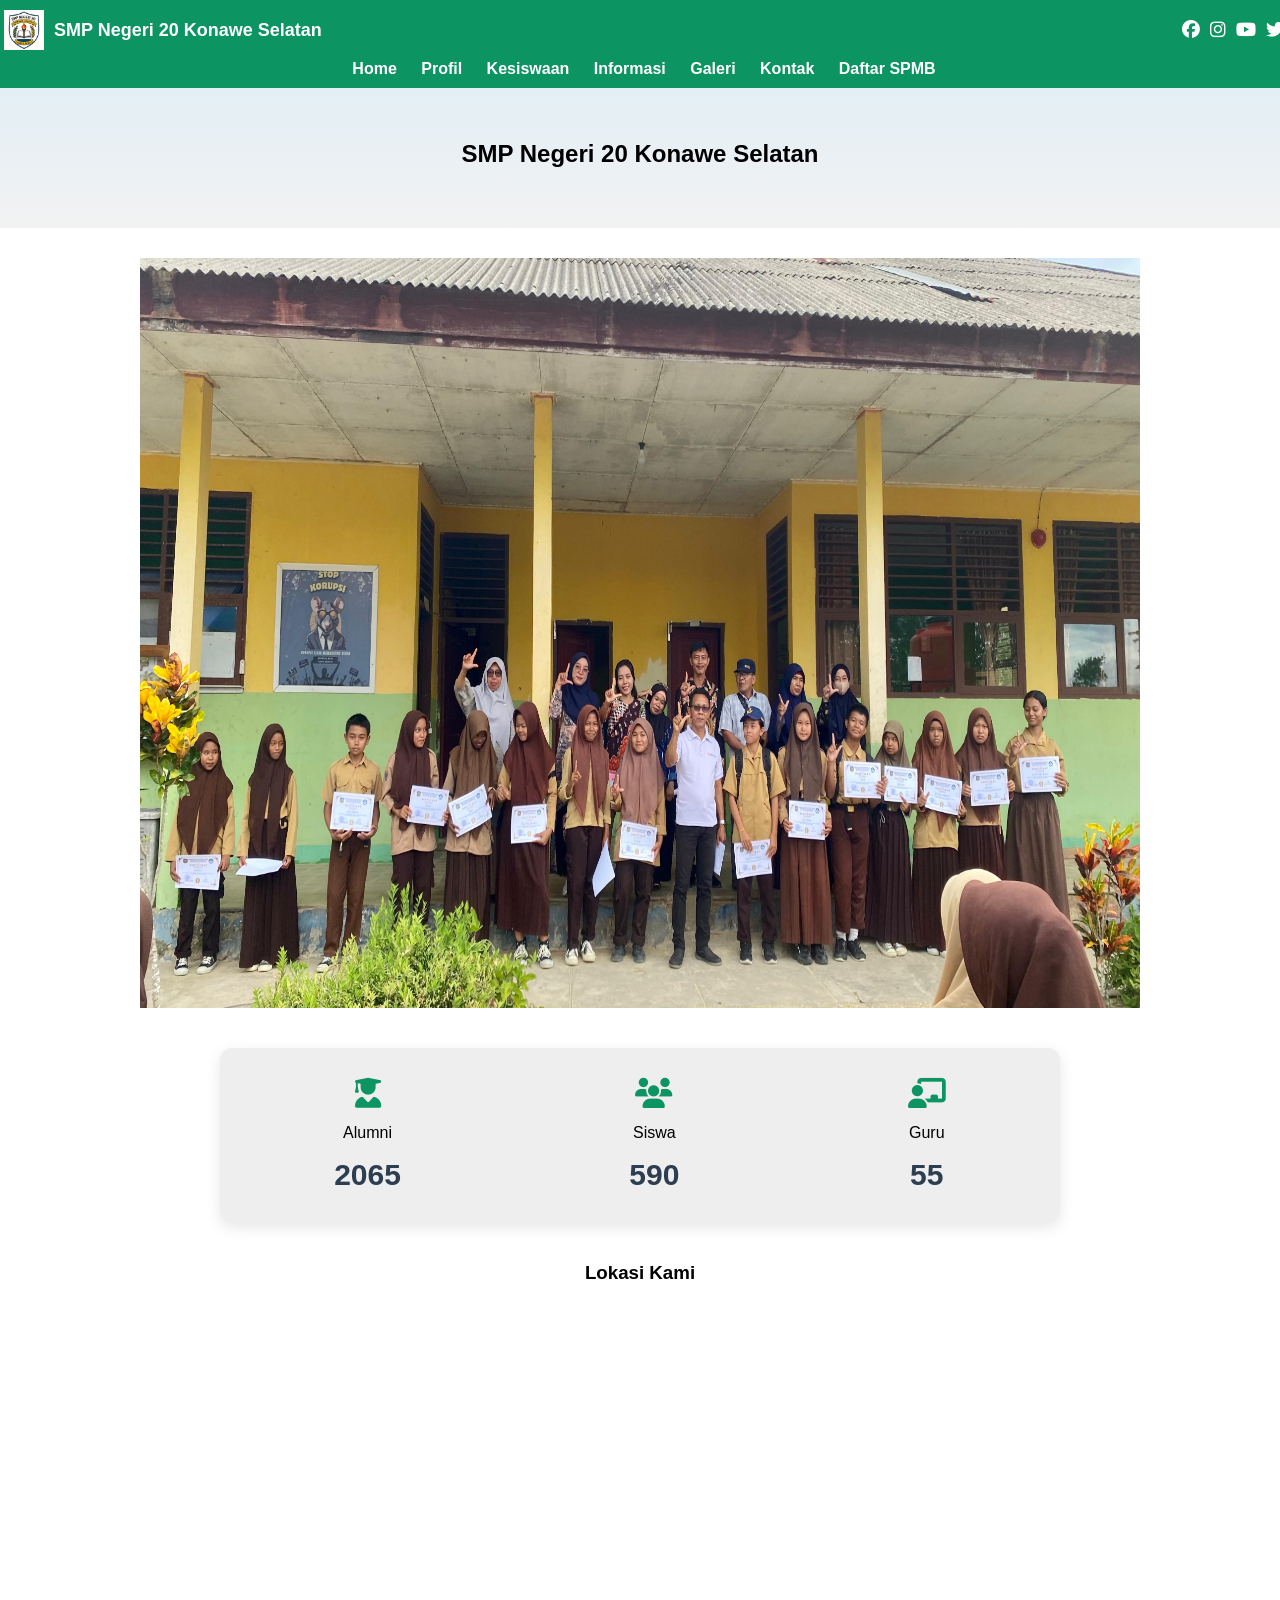
<file: a/index1.html>
<!DOCTYPE html>
<html lang="id">
<head>
  <meta charset="UTF-8">
  <meta name="viewport" content="width=device-width, initial-scale=1.0">
  <title>SMP Negeri 20 Konawe Selatan</title>
  <link rel="stylesheet" href="https://cdnjs.cloudflare.com/ajax/libs/font-awesome/6.4.0/css/all.min.css">
  <style>
    body {
      margin: 0;
      font-family: Arial, sans-serif;
    }

    .header {
      position: fixed;
      top: 0;
      width: 100%;
      background-color: #0c9463;
      color: white;
      padding: 10px 4px;
      display: flex;
      justify-content: space-between;
      align-items: center;
      z-index: 100;
      flex-wrap: wrap;
    }
    .counter-section {
  display: flex;
  justify-content: center;
  gap: 40px;
  margin: 40px auto;
  background-color: #fff;
  padding: 30px;
  border-radius: 12px;
  max-width: 800px;
  box-shadow: 0 5px 15px rgba(0, 0, 0, 0.1);
}
.counter-box {
  text-align: center;
}
.counter-box i {
  font-size: 40px;
  color: #0d6efd;
}
.counter-box span {
  display: block;
  font-size: 30px;
  font-weight: bold;
  margin-top: 10px;
  color: #2c3e50;
}
    .logo {
      font-weight: bold;
      font-size: 18px;
    }

    .sosmed-icons {
      display: flex;
      gap: 10px;
    }

    .sosmed-icons a {
      color: white;
      text-decoration: none;
      font-size: 18px;
    }

    .nav-menu {
      margin-top: 10px;
      width: 100%;
      text-align: center;
    }

    .nav-menu a {
      color: white;
      margin: 0 10px;
      text-decoration: none;
      font-weight: bold;
    }

    .hero {
      padding-top: 120px;
      text-align: center;
      background: linear-gradient(to top, #f2f2f2, #d9edf7);
      padding-bottom: 40px;
    }
   .logo {
    display: flex;
    align-items: center;
    gap: 10px;
    }

    .logo-img {
      height: 40px; /* Ubah sesuai ukuran yang diinginkan */
    }  

   .logo-text {
     font-weight: bold;
    font-size: 18px;
    color: white;
    }

    .hero img {
      width: 100%;
      max-width: 800px;
    }

    .slider {
      display: flex;
      overflow: hidden;
      max-width: 1000px;
      margin: 30px auto;
      position: relative;
    }

    .slides {
      display: flex;
      width: 300%;
      animation: slide 12s infinite;
    }

    .slides img {
      width: 100%;
      flex: 1 0 100%;
    }

    @keyframes slide {
      0% { transform: translateX(0); }
      33% { transform: translateX(-100%); }
      66% { transform: translateX(-200%); }
      100% { transform: translateX(0); }
    }

    .counter-section {
      display: flex;
      justify-content: space-around;
      align-items: center;
      background-color: #eee;
      padding: 20px;
      flex-wrap: wrap;
    }

    .counter-section div {
      text-align: center;
      margin: 10px;
    }

    .counter-section i {
      font-size: 30px;
      color: #0c9463;
    }

    .contact-form {
      padding: 40px 20px;
      background: #f9f9f9;
      max-width: 600px;
      margin: 0 auto;
    }

    .contact-form h3 {
      text-align: center;
      color: #0c9463;
    }

    .contact-form form {
      display: flex;
      flex-direction: column;
      gap: 15px;
    }

    .contact-form input,
    .contact-form textarea {
      padding: 10px;
      border: 1px solid #ccc;
      border-radius: 5px;
      font-size: 16px;
    }

    .contact-form button {
      background-color: #0c9463;
      color: white;
      border: none;
      padding: 10px;
      border-radius: 5px;
      cursor: pointer;
    }

    .contact-form button:hover {
      background-color: #08714d;
    }

    .map {
      margin: 40px auto;
      max-width: 800px;
      text-align: center;
    }

    .map iframe {
      width: 100%;
      height: 400px;
      border: none;
    }

    @media (max-width: 768px) {
      .header {
        flex-direction: column;
        align-items: flex-start;
      }
      .sosmed-icons {
        margin-top: 10px;
        margin-right: 20px; /* geser ke kiri */
      }
      .nav-menu {
        font-size: 1px;
      }
    }
  </style>
</head>
<body>
  <div class="header">
    <div class="logo">
      <img src="image/Logo.jpg" alt="Logo SMA" class="logo-img">
      <span class="logo-text">SMP Negeri 20 Konawe Selatan</span>
    </div>
    <div class="sosmed-icons">
  <a href="https://www.facebook.com/namapengguna" target="_blank"><i class="fab fa-facebook"></i></a>
  <a href="https://www.instagram.com/namapengguna" target="_blank"><i class="fab fa-instagram"></i></a>
  <a href="https://youtube.com/@smpn20konsel?si=7IowiIrFtOMK7kyO" target="_blank"><i class="fab fa-youtube"></i></a>
  <a href="https://twitter.com/namapengguna" target="_blank"><i class="fab fa-twitter"></i></a>
</div>

    <div class="nav-menu">
      <a href="index.html">Home</a>
      <a href="profil.html">Profil</a>
    <a href="kesiswaan.html">Kesiswaan</a>
    <a href="informasi.html">Informasi</a>
    <a href="galeri.html">Galeri</a>
    <a href="kontak.html">Kontak</a>
    <a href="daftar_spmb.html">Daftar SPMB</a>
    </div>
  </div>

  <div class="hero">
    <h2>SMP Negeri 20 Konawe Selatan</h2>
  </div>

  <div class="slider">
    <div class="slides">
      <img src="image/SEKOLAH (2).jpg" alt="Slide 1">
      <img src="image/SEKOLAH.jpg" alt="Slide 2">
      <img src="image/upacara.jpg" alt="Slide 3">
    </div>
  </div>

  <div class="counter-section">
  <div class="counter-box">
    <i class="fas fa-user-graduate"></i>
    <p>Alumni</p>
    <span id="alumni-count">0</span>
  </div>
  <div class="counter-box">
    <i class="fas fa-users"></i>
    <p>Siswa</p>
    <span id="siswa-count">0</span>
  </div>
  <div class="counter-box">
    <i class="fas fa-chalkboard-teacher"></i>
    <p>Guru</p>
    <span id="guru-count">0</span>
  </div>
</div>

  <div class="map">
    <h3>Lokasi Kami</h3>
    <iframe src="https://www.google.com/maps/embed?pb=!1m10!1m8!1m3!1d966.5103690340791!2d122.272397!3d-4.0094382!3m2!1i1024!2i768!4f13.1!5e1!3m2!1sen!2sid!4v1749658467121!5m2!1sen!2sid" width="600" height="450" style="border:0;" allowfullscreen="" loading="lazy" referrerpolicy="no-referrer-when-downgrade"></iframe>
  </div>

  <script>
  function animateCount(id, target) {
    const element = document.getElementById(id);
    let count = 0;
    const step = Math.ceil(target / 100);
    const interval = setInterval(() => {
      count += step;
      if (count >= target) {
        count = target;
        clearInterval(interval);
      }
      element.textContent = count;
    }, 20);
  }

  window.addEventListener('load', () => {
    animateCount('alumni-count', 3500);
    animateCount('siswa-count', 950);
    animateCount('guru-count', 55);
  });
</script>
</body>
</html>
</file>
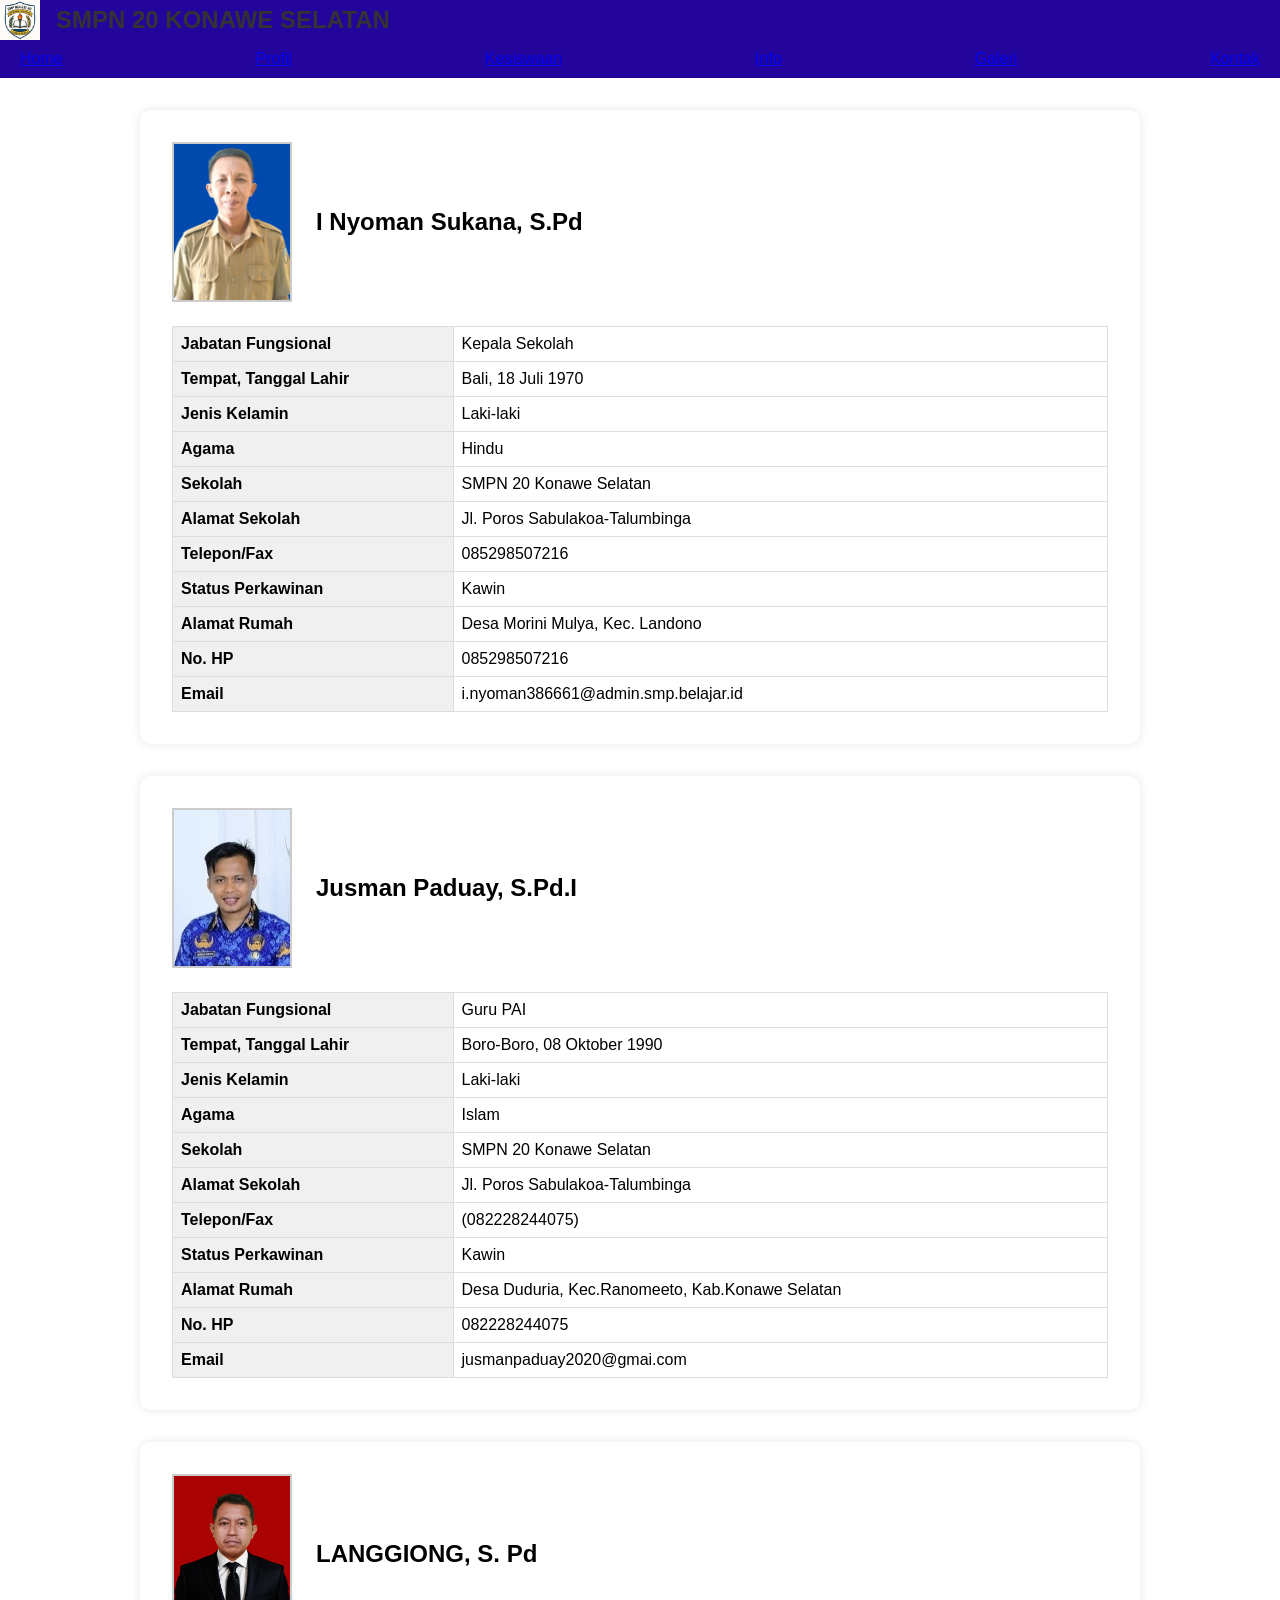
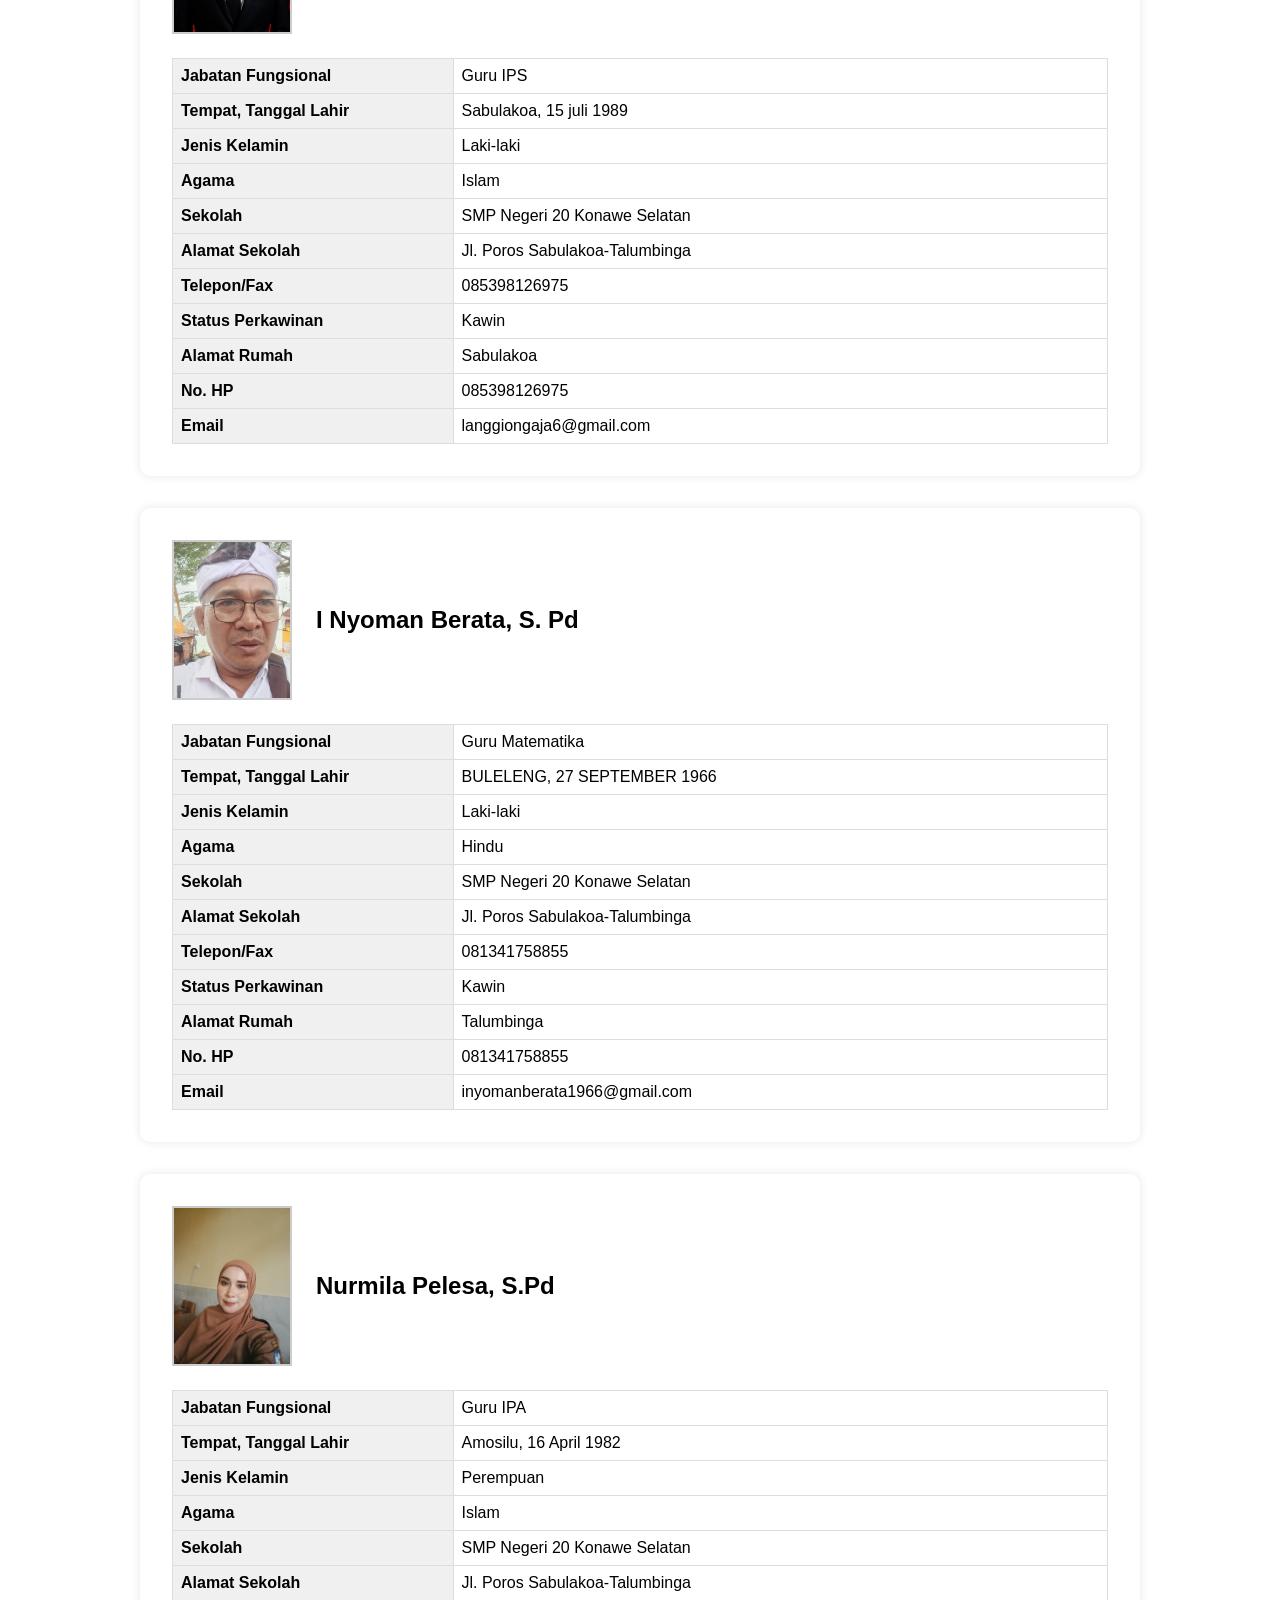
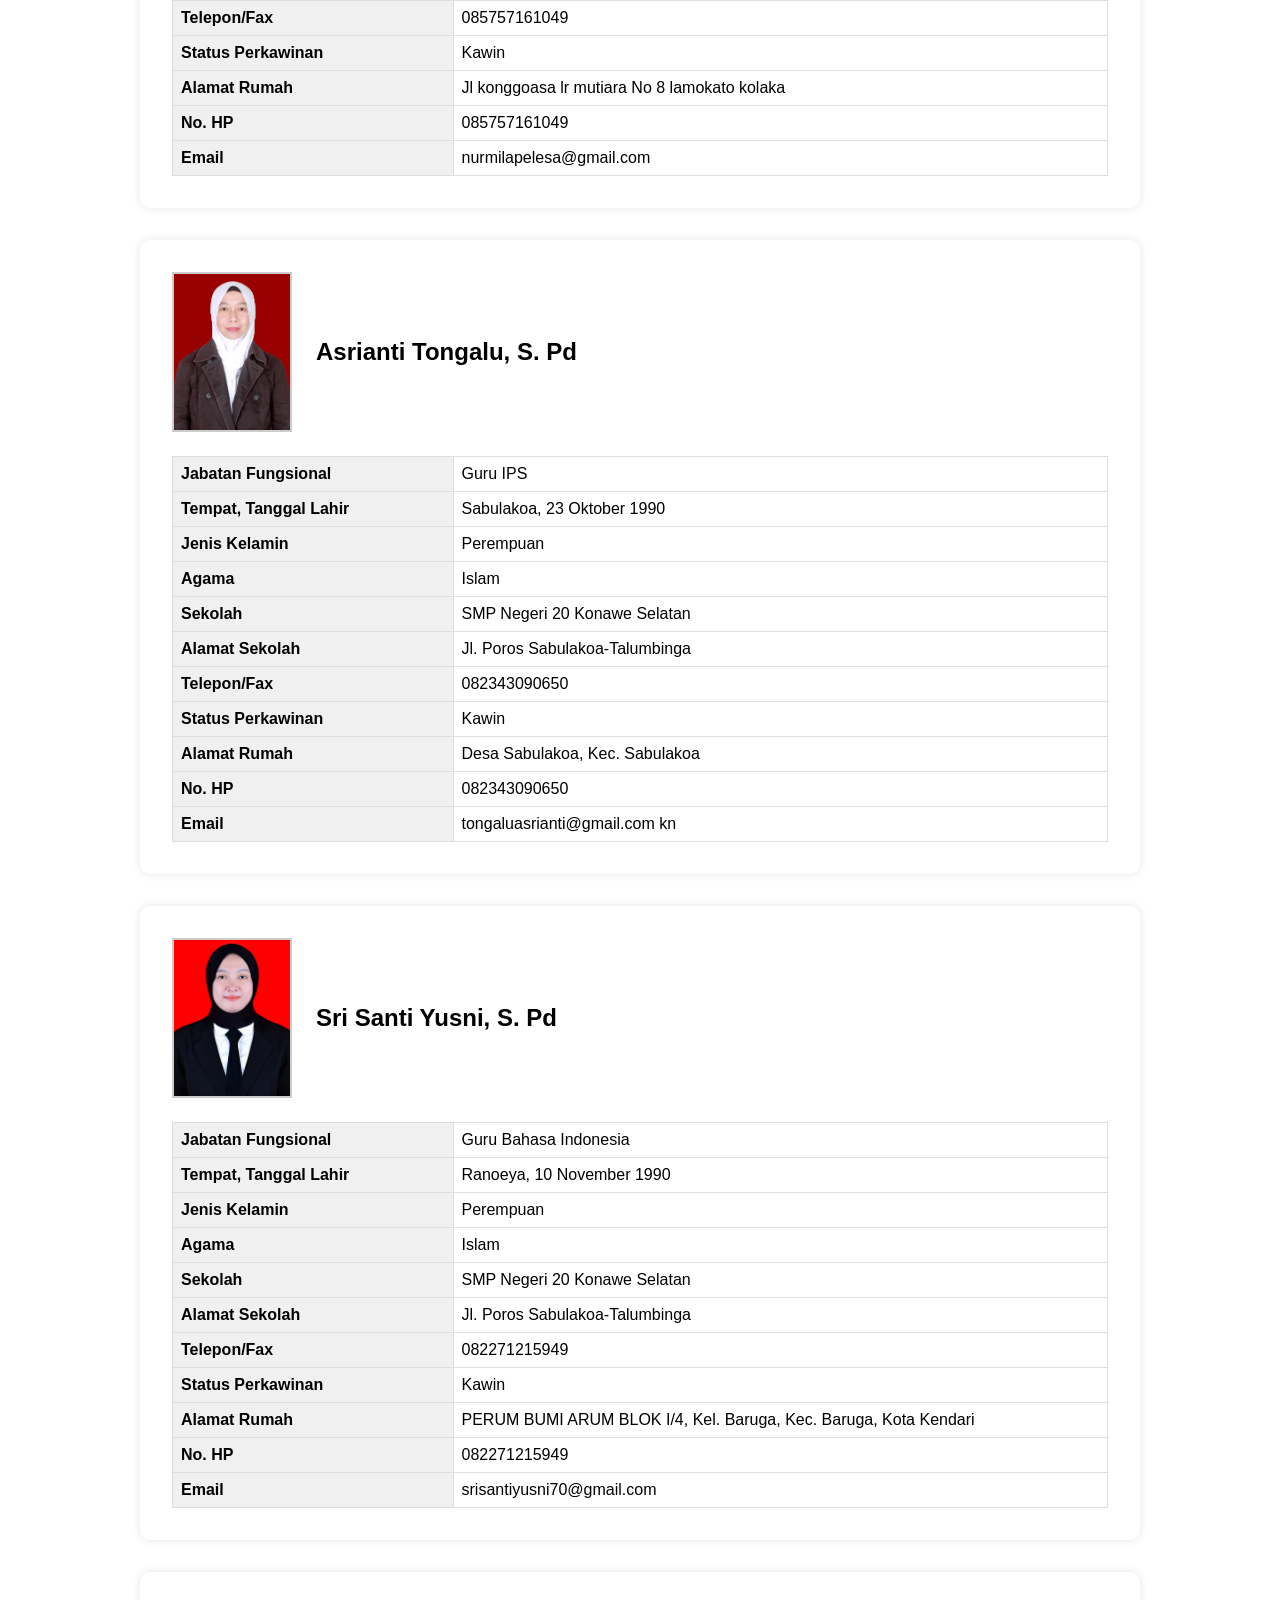
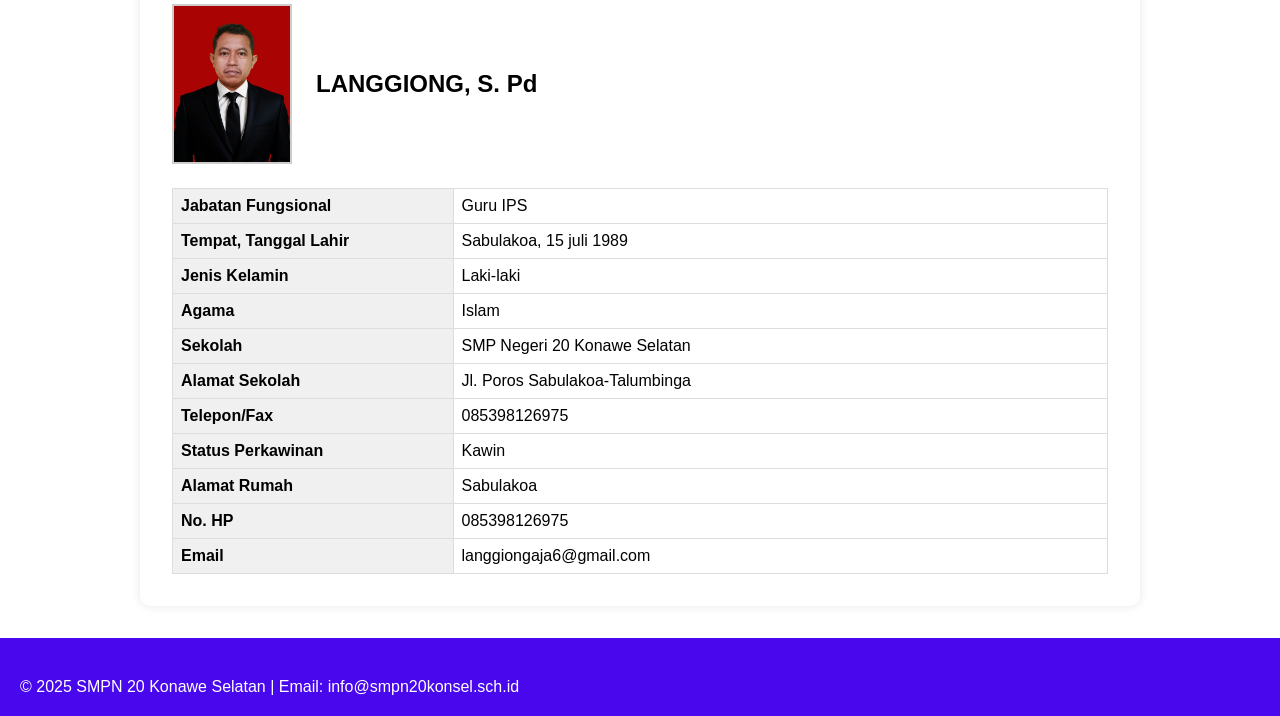
<file: a/pofil guru.html>
<!DOCTYPE html>

<html lang="id">
<head>
<meta charset="utf-8"/>
<meta content="width=device-width, initial-scale=1.0" name="viewport"/>
<title>Profil Guru</title>
<link href="assets/css/style.css" rel="stylesheet"/>
<style>
    .profil-container {
      max-width: 1000px;
      margin: 2rem auto;
      background: #fff;
      padding: 2rem;
      border-radius: 10px;
      box-shadow: 0 0 10px rgba(0,0,0,0.1);
    }
    .profil-header {
      display: flex;
      align-items: center;
      gap: 1.5rem;
    }
    .profil-header img {
      width: 120px;
      height: 160px;
      object-fit: cover;
      border: 2px solid #ccc;
    }
    table {
      width: 100%;
      border-collapse: collapse;
      margin-top: 1.5rem;
    }
    table, th, td {
      border: 1px solid #ddd;
    }
    th, td {
      text-align: left;
      padding: 8px;
    }
    th {
      background-color: #f0f0f0;
      width: 30%;
    }
  </style>
</head>
<body><header>
<div style="display:flex;align-items:center;">
    <img alt="Logo Sekolah" src="image/Logo.jpg" width="40"/>
    <h1 style="margin-left: 1rem; font-size: 1.5rem; color: #333;">SMPN 20 KONAWE SELATAN</h1>
  </div>
<nav>
<a href="index.html">Home</a>
<a href="profil.html">Profil</a>
<a href="kesiswaan.html">Kesiswaan</a>
<a href="informasi.html">Info</a>
<a href="galeri.html">Galeri</a>
<a href="kontak.html">Kontak</a>
</nav>
</header>

<body>
<main>
<div class="profil-container">
<div class="profil-header">
<img alt="I Nyoman Sukana, S.Pd" src="image/I NYOMAN SUKANADA.jpeg"/>
<h2>I Nyoman Sukana, S.Pd</h2>
</div>
<table>
<tr><th>Jabatan Fungsional</th><td>Kepala Sekolah</td></tr>
<tr><th>Tempat, Tanggal Lahir</th><td>Bali, 18 Juli 1970 </td></tr>
<tr><th>Jenis Kelamin</th><td>Laki-laki</td></tr>
<tr><th>Agama</th><td>Hindu</td></tr>
<tr><th>Sekolah</th><td>SMPN 20 Konawe Selatan</td></tr>
<tr><th>Alamat Sekolah</th><td>Jl. Poros Sabulakoa-Talumbinga</td></tr>
<tr><th>Telepon/Fax</th><td>085298507216</td></tr>
<tr><th>Status Perkawinan</th><td>Kawin</td></tr>
<tr><th>Alamat Rumah</th><td>Desa Morini Mulya, Kec. Landono</td></tr>
<tr><th>No. HP</th><td>085298507216</td></tr>
<tr><th>Email</th><td>i.nyoman386661@admin.smp.belajar.id</td></tr>
</table>
</div>
</main>
<main>
<div class="profil-container">
<div class="profil-header">
<img alt="Foto jusman paduai" src="image/jusman paduai.jpg"/>
<h2>Jusman Paduay, S.Pd.I</h2>
</div>
<table>
<tr><th>Jabatan Fungsional</th><td>Guru PAI</td></tr>
<tr><th>Tempat, Tanggal Lahir</th><td>Boro-Boro, 08 Oktober 1990</td></tr>
<tr><th>Jenis Kelamin</th><td>Laki-laki</td></tr>
<tr><th>Agama</th><td>Islam</td></tr>
<tr><th>Sekolah</th><td>SMPN 20 Konawe Selatan</td></tr>
<tr><th>Alamat Sekolah</th><td>Jl. Poros Sabulakoa-Talumbinga</td></tr>
<tr><th>Telepon/Fax</th><td>(082228244075)</td></tr>
<tr><th>Status Perkawinan</th><td>Kawin</td></tr>
<tr><th>Alamat Rumah</th><td>Desa Duduria, Kec.Ranomeeto, Kab.Konawe Selatan</td></tr>
<tr><th>No. HP</th><td>082228244075</td></tr>
<tr><th>Email</th><td>jusmanpaduay2020@gmai.com</td></tr>
</table>
</div>
</main>
<main>
<div class="profil-container">
<div class="profil-header">
<img alt="Foto TARYADI" src="image/Langgiong Aja.jpg"/>
<h2>LANGGIONG, S. Pd</h2>
</div>
<table>
<tr><th>Jabatan Fungsional</th><td>Guru IPS</td></tr>
<tr><th>Tempat, Tanggal Lahir</th><td>Sabulakoa, 15 juli 1989</td></tr>
<tr><th>Jenis Kelamin</th><td>Laki-laki</td></tr>
<tr><th>Agama</th><td>Islam</td></tr>
<tr><th>Sekolah</th><td>SMP Negeri 20 Konawe Selatan</td></tr>
<tr><th>Alamat Sekolah</th><td>Jl. Poros Sabulakoa-Talumbinga</td></tr>
<tr><th>Telepon/Fax</th><td>085398126975</td></tr>
<tr><th>Status Perkawinan</th><td>Kawin</td></tr>
<tr><th>Alamat Rumah</th><td>Sabulakoa</td></tr>
<tr><th>No. HP</th><td>085398126975</td></tr>
<tr><th>Email</th><td>langgiongaja6@gmail.com</td></tr>
</table>
</div>
</main>
<main>
<div class="profil-container">
<div class="profil-header">
<img alt="Foto TARYADI" src="image/I Nyoman Berata.jpg"/>
<h2>I Nyoman Berata, S. Pd</h2>
</div>
<table>
<tr><th>Jabatan Fungsional</th><td>Guru Matematika</td></tr>
<tr><th>Tempat, Tanggal Lahir</th><td>BULELENG, 27 SEPTEMBER 1966</td></tr>
<tr><th>Jenis Kelamin</th><td>Laki-laki</td></tr>
<tr><th>Agama</th><td>Hindu</td></tr>
<tr><th>Sekolah</th><td>SMP Negeri 20 Konawe Selatan</td></tr>
<tr><th>Alamat Sekolah</th><td>Jl. Poros Sabulakoa-Talumbinga</td></tr>
<tr><th>Telepon/Fax</th><td>081341758855</td></tr>
<tr><th>Status Perkawinan</th><td>Kawin</td></tr>
<tr><th>Alamat Rumah</th><td>Talumbinga</td></tr>
<tr><th>No. HP</th><td>081341758855</td></tr>
<tr><th>Email</th><td>inyomanberata1966@gmail.com</td></tr>
</table>
</div>
</main>
<main>
<div class="profil-container">
<div class="profil-header">
<img alt="Foto TARYADI" src="image/Nurmila Pelesa.jpeg"/>
<h2>Nurmila Pelesa, S.Pd</h2>
</div>
<table>
<tr><th>Jabatan Fungsional</th><td>Guru IPA</td></tr>
<tr><th>Tempat, Tanggal Lahir</th><td>Amosilu, 16 April 1982</td></tr>
<tr><th>Jenis Kelamin</th><td>Perempuan</td></tr>
<tr><th>Agama</th><td>Islam</td></tr>
<tr><th>Sekolah</th><td>SMP Negeri 20 Konawe Selatan</td></tr>
<tr><th>Alamat Sekolah</th><td>Jl. Poros Sabulakoa-Talumbinga</td></tr>
<tr><th>Telepon/Fax</th><td>085757161049</td></tr>
<tr><th>Status Perkawinan</th><td>Kawin</td></tr>
<tr><th>Alamat Rumah</th><td>Jl konggoasa lr mutiara No 8 lamokato kolaka</td></tr>
<tr><th>No. HP</th><td>085757161049</td></tr>
<tr><th>Email</th><td>nurmilapelesa@gmail.com</td></tr>
</table>
</div>
</main>
<main>
<div class="profil-container">
<div class="profil-header">
<img alt="Foto TARYADI" src="image/ASRIANTI TONGALU - Asrianti Tongalu.jpg"/>
<h2>Asrianti Tongalu, S. Pd</h2>
</div>
<table>
<tr><th>Jabatan Fungsional</th><td>Guru IPS</td></tr>
<tr><th>Tempat, Tanggal Lahir</th><td>Sabulakoa, 23 Oktober 1990</td></tr>
<tr><th>Jenis Kelamin</th><td>Perempuan</td></tr>
<tr><th>Agama</th><td>Islam</td></tr>
<tr><th>Sekolah</th><td>SMP Negeri 20 Konawe Selatan</td></tr>
<tr><th>Alamat Sekolah</th><td>Jl. Poros Sabulakoa-Talumbinga</td></tr>
<tr><th>Telepon/Fax</th><td>082343090650</td></tr>
<tr><th>Status Perkawinan</th><td>Kawin</td></tr>
<tr><th>Alamat Rumah</th><td>Desa Sabulakoa, Kec. Sabulakoa</td></tr>
<tr><th>No. HP</th><td>082343090650</td></tr>
<tr><th>Email</th><td>tongaluasrianti@gmail.com kn</td></tr>
</table>
</div>
</main>
<main>
<div class="profil-container">
<div class="profil-header">
<img alt="Foto TARYADI" src="image/Sri Santi Yusni - anak rantau.jpg"/>
<h2>Sri Santi Yusni, S. Pd</h2>
</div>
<table>
<tr><th>Jabatan Fungsional</th><td>Guru Bahasa Indonesia</td></tr>
<tr><th>Tempat, Tanggal Lahir</th><td>Ranoeya, 10 November 1990</td></tr>
<tr><th>Jenis Kelamin</th><td>Perempuan</td></tr>
<tr><th>Agama</th><td>Islam</td></tr>
<tr><th>Sekolah</th><td>SMP Negeri 20 Konawe Selatan</td></tr>
<tr><th>Alamat Sekolah</th><td>Jl. Poros Sabulakoa-Talumbinga</td></tr>
<tr><th>Telepon/Fax</th><td>082271215949</td></tr>
<tr><th>Status Perkawinan</th><td>Kawin</td></tr>
<tr><th>Alamat Rumah</th><td>PERUM BUMI ARUM BLOK I/4, Kel. Baruga, Kec. Baruga, Kota Kendari</td></tr>
<tr><th>No. HP</th><td>082271215949</td></tr>
<tr><th>Email</th><td>srisantiyusni70@gmail.com</td></tr>
</table>
</div>
</main>
<main>
<div class="profil-container">
<div class="profil-header">
<img alt="Foto TARYADI" src="image/Langgiong Aja.jpg"/>
<h2>LANGGIONG, S. Pd</h2>
</div>
<table>
<tr><th>Jabatan Fungsional</th><td>Guru IPS</td></tr>
<tr><th>Tempat, Tanggal Lahir</th><td>Sabulakoa, 15 juli 1989</td></tr>
<tr><th>Jenis Kelamin</th><td>Laki-laki</td></tr>
<tr><th>Agama</th><td>Islam</td></tr>
<tr><th>Sekolah</th><td>SMP Negeri 20 Konawe Selatan</td></tr>
<tr><th>Alamat Sekolah</th><td>Jl. Poros Sabulakoa-Talumbinga</td></tr>
<tr><th>Telepon/Fax</th><td>085398126975</td></tr>
<tr><th>Status Perkawinan</th><td>Kawin</td></tr>
<tr><th>Alamat Rumah</th><td>Sabulakoa</td></tr>
<tr><th>No. HP</th><td>085398126975</td></tr>
<tr><th>Email</th><td>langgiongaja6@gmail.com</td></tr>
</table>
</div>
</main>

</body>
<footer>
<p>© 2025 SMPN 20 Konawe Selatan | Email: info@smpn20konsel.sch.id</p>
</footer></body></html>
</file>
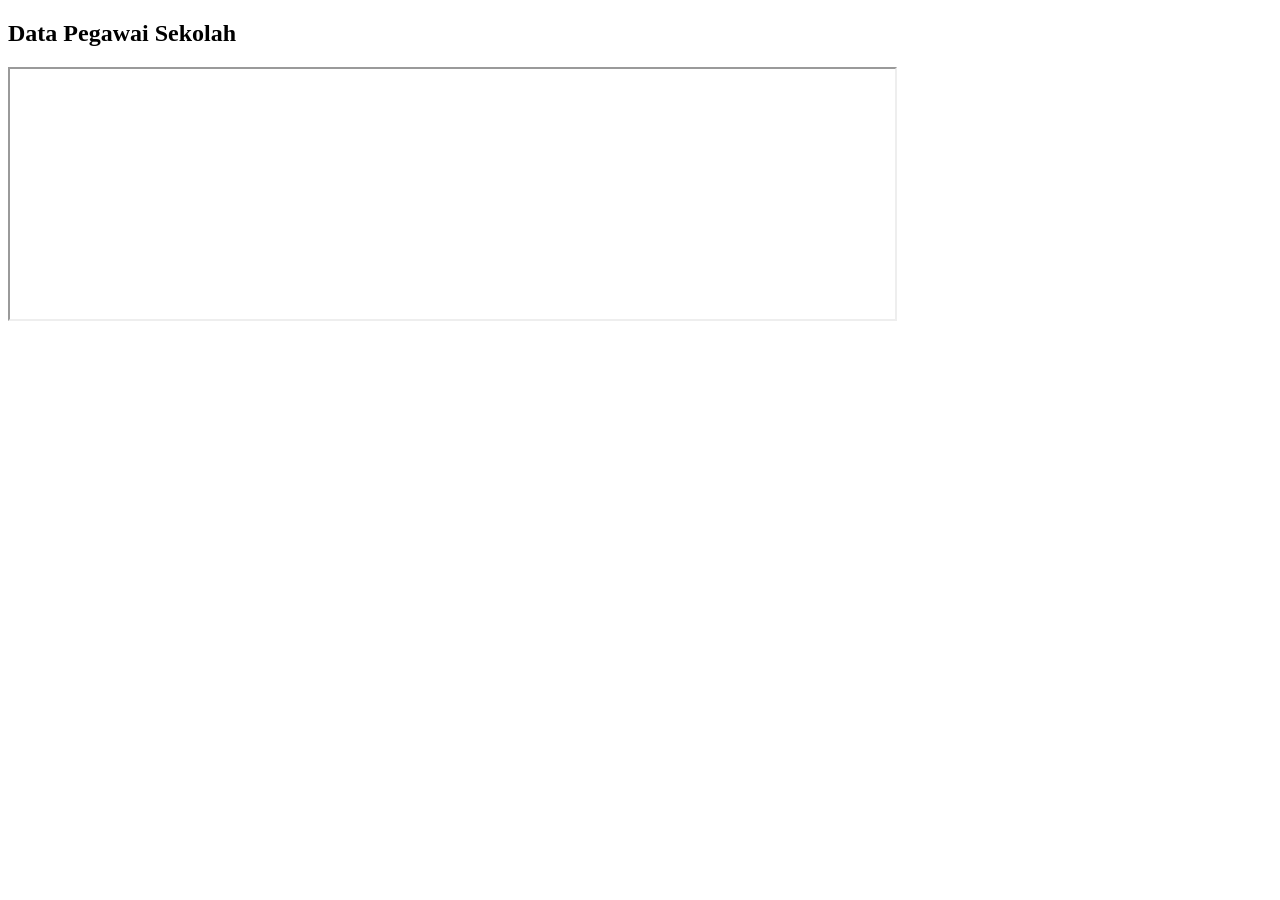
<file: a/tabel-export.html>
<!DOCTYPE html>
<html>
<head>
  <meta charset="UTF-8">
  <title>Tampilkan Google Sheet</title>
</head>
<body>

<h2>Data Pegawai Sekolah</h2>

<iframe 
  src="https://docs.google.com/spreadsheets/d/e/2PACX-1vQcZNGG64HpniQ5xKpYuonJLvgROcNCYa0brPH3hmQ20KIXVgRqEt1IihtRpGBFx6usHn3FLdfyznWO/pubhtml?gid=1496526009&single=true" 
  width="70%" height="250">
</iframe>

</body>
</html>
</file>
<file: a/assets/css/style.css>
/* Reset dasar */
* {
  margin: 0;
  padding: 0;
  box-sizing: border-box;
  font-family: Arial, sans-serif;
}

/* Top Bar */
.top-bar {
  display: flex;
  justify-content: space-between;
  align-items: center;
  padding: 5px 20px;
  font-size: 14px;
  background-color: #eee;
  color: black;
}

.top-bar i {
  margin-right: 5px;
}

.social-icons a {
  margin-left: 10px;
}

.social-icons a .fab {
  font-size: 18px;
}

.fa-facebook { color: #3b5998; }
.fa-twitter { color: #1da1f2; }
.fa-instagram { color: #e4405f; }
.fa-youtube { color: #ff0000; }
.fa-whatsapp { color: #07ef3d; }

/* Header Navigasi */
header {
  background-color: #23059c;
  color: white;
  position: sticky;
  top: 0;
  width: 100%;
  z-index: 1000;
}

nav {
  display: flex;
  align-items: center;
  justify-content: space-between;
  flex-wrap: wrap;
  padding: 10px 20px;
}

.logo {
  display: flex;
  align-items: center;
  gap: 10px;
}

.logo img {
  width: 50px;
}

.nav-toggle {
  display: none;
  font-size: 24px;
  cursor: pointer;
  color: white;
}

.nav-links {
  display: flex;
  align-items: center;
  flex-wrap: wrap;
}

.nav-links a {
  color: white;
  text-decoration: none;
  margin: 5px 10px;
}

.nav-links a:hover {
  text-decoration: underline;
}

.login-btn {
  background-color: orange;
  color: white;
  padding: 5px 15px;
  border-radius: 20px;
  text-decoration: none;
}

/* Footer */
footer {
  background-color: #4807ec;
  color: white;
  padding: 40px 20px 20px;
  display: flex;
  flex-wrap: wrap;
  justify-content: space-between;
}

footer .column {
  flex: 1;
  margin: 10px;
}

.footer-logo {
  display: flex;
  align-items: center;
  gap: 10px;
}

.footer-logo img {
  width: 60px;
}

.footer-links a {
  display: block;
  color: white;
  text-decoration: none;
  margin: 5px 0;
}

.footer-icons a {
  margin-right: 10px;
}

.footer-icons a .fab {
  font-size: 20px;
}

.bottom-bar {
  background-color: #f7df09;
  text-align: center;
  padding: 10px;
  font-size: 14px;
}

.map-container {
  display: flex;
  flex-direction: row;
  align-items: flex-start;
  gap: 10px;
  margin-top: 10px;
}

.map-container iframe {
  flex: 1;
  height: 200px;
  border: 0;
  border-radius: 10px;
}

/* Counter box */
.counter-section {
  display: flex;
  justify-content: center;
  gap: 40px;
  margin-top: 10px;
}

.counter-box {
  text-align: center;
  color: white;
  display: flex;
  flex-direction: column;
  align-items: center;
}

.icon-text {
  display: flex;
  align-items: center;
  gap: 8px;
  margin-bottom: 5px;
}

.icon-text p {
  margin: 0;
  font-weight: bold;
  font-size: 16px;
}

.counter-box span {
  font-size: 20px;
  font-weight: bold;
  margin-top: 5px;
}

/* Responsive */
@media (max-width: 768px) {
  .nav-links {
    display: none;
    flex-direction: column;
    width: 100%;
    background-color: #f5cd05;
  }
  .nav-links.show {
    display: flex;
  }
  .nav-toggle {
    display: block;
  }
}
</file>
